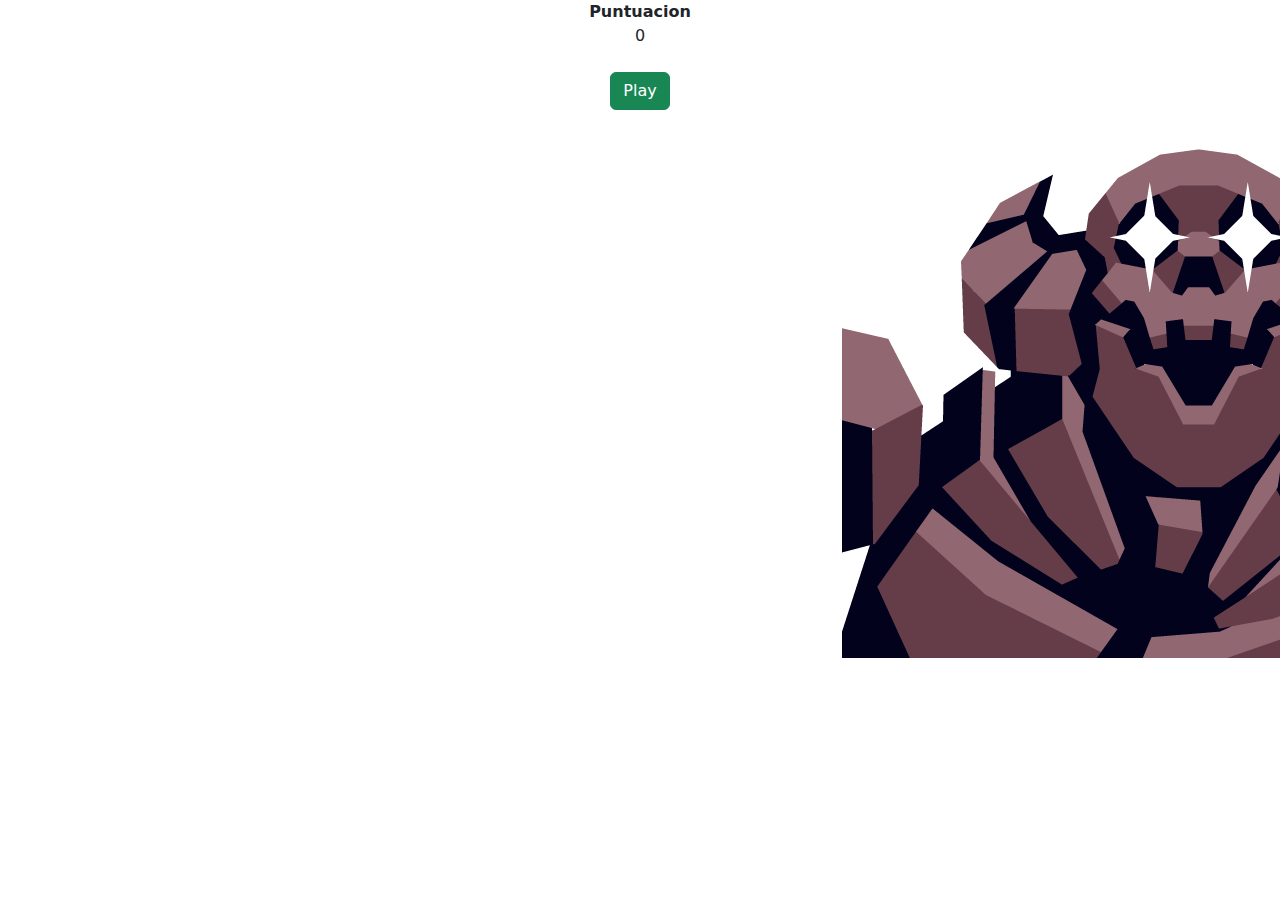
<file: a_escala.html>
<!DOCTYPE html>
<html lang="en">
<head>
    <meta charset="UTF-8">
    <meta name="viewport" content="width=device-width, initial-scale=1.0">
    <title>Document</title>
    <link rel="stylesheet" href="css/bootstrap.min.css">
    <link rel="stylesheet" href="https://cdn.jsdelivr.net/npm/bootstrap-icons@1.11.3/font/bootstrap-icons.min.css">
    <script src="javascript/jquery-3.7.1.min.js"></script>
    <link rel="stylesheet" href="niveles/css/a_escala.css">
    <script src="niveles/scripts/a_escala.js"></script>

</head>
<body class="reg_registro ">
    
    <center>
<section id="infoCancion ">
<b>Puntuacion</b>

<div id="puntitos">0</div><br>
</section>

<!-- Aqui se empieza el nivel.OSMEL ACUERDATE DE PONER QUE EL BOTON DESAPAREZCA! -->
<div class="empezar">


    <audio id="audioCancion">

    </audio>
    
    <button class="btn btn-success" id="btnStart" onclick="playAudio()" >Play</button>
    <!-- debug -->
  <div class="visually-hidden"><span id="minutes"></span>:<span id="seconds"></span></div> 
</div>

<center>
<section id="juego">
<div class="container">
    <div class="row  text-center">
        <div class="col-6 offset-2  ">

            <div id="animacionJuego">
               
            </div>
        </div>
        <div class="col-3  " id="coljuego"> 

            <div class="bienomal"> <img class="ecsitono"  src="img/helltaker-success.gif" srcset="">
            </div>
            <div class="animacion"></div>
        </div>
        




    </div>
</div>

<p id="demoAlerta"></p>
</section>


<script src="css/bootstrap.bundle.min.js"></script>
</body>
</html>
</file>
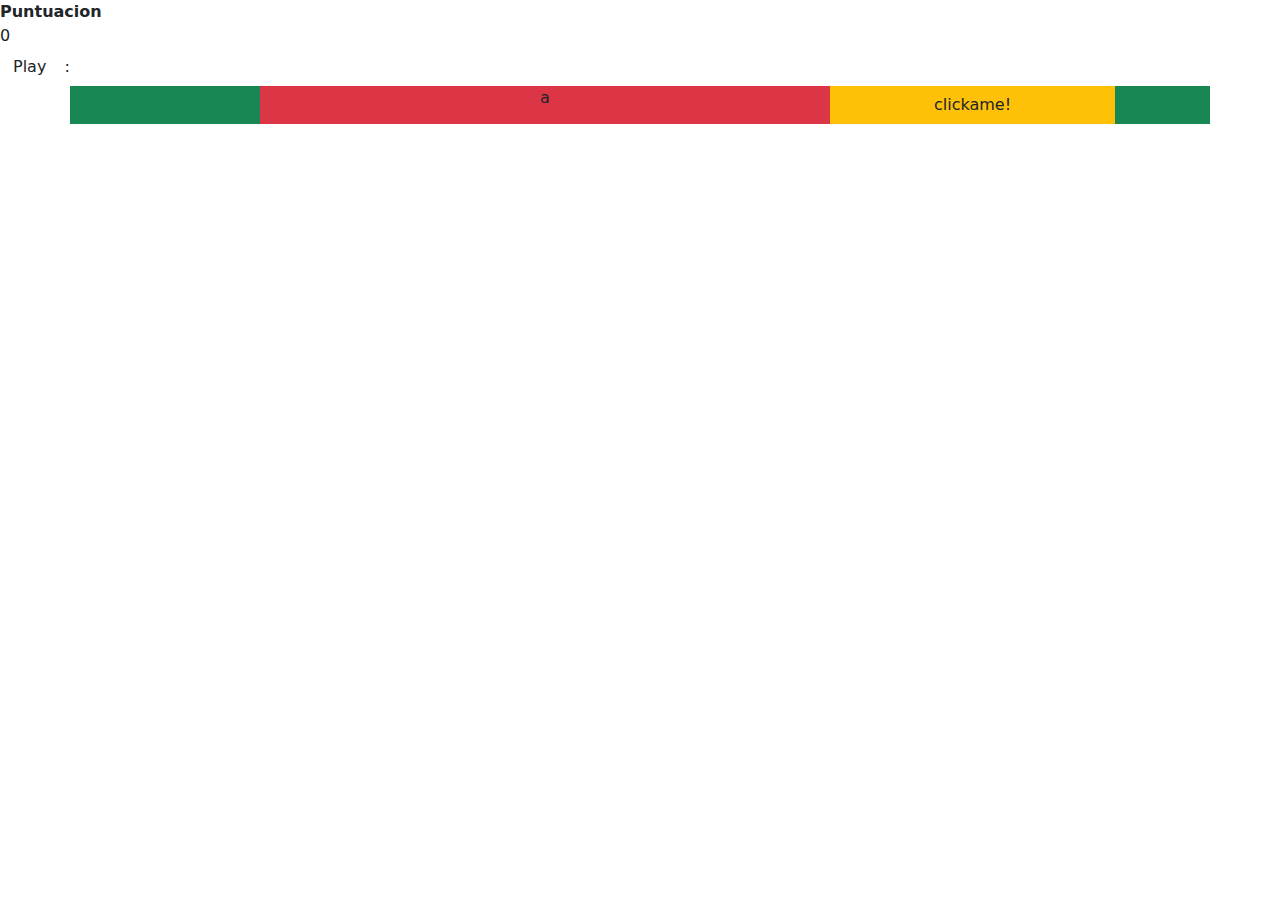
<file: fase_pruebas.html>
<!DOCTYPE html>
<html lang="en">
<head>
    <meta charset="UTF-8">
    <meta name="viewport" content="width=device-width, initial-scale=1.0">
    <title>Document</title>
    <link rel="stylesheet" href="css/bootstrap.min.css">
    <link rel="stylesheet" href="https://cdn.jsdelivr.net/npm/bootstrap-icons@1.11.3/font/bootstrap-icons.min.css">
    <script src="javascript/jquery-3.7.1.min.js"></script>
    <link rel="stylesheet" href="css/estilo.css">
    <script src="scriptNivel.js"></script>

</head>
<body>
    

<section id="infoCancion ">
<b>Puntuacion</b>

<div id="puntitos">0</div>
</section>

<!-- Aqui se empieza el nivel.OSMEL ACUERDATE DE PONER QUE EL BOTON DESAPAREZCA! -->
<div class="empezar">


    <audio id="audioCancion">
        <!-- Se declara aqui el audio -->
        <!-- <source src="audio/aEscala.mp3" type="audio/mpeg"> -->
    </audio>
    
    <button class="btn" id="btnStart" onclick="playAudio()" >Play</button>
    <!-- debug -->
    <span id="minutes"></span>:<span id="seconds"></span>
</div>


<section id="juego">
<div class="container">
    <div class="row bg-success text-center">
        <div class="col-6 offset-2 bg-danger ">
            <!-- <div><img src="img/feverrr.gif" class="fever"></div> -->
            a</div>
        <div class="col-3 bg-warning"> <button  class="btn" id="bton-1"  onclick="pulsaBoton()">clickame!</button></div>
        <!-- <div class="col-3 bg-warning"> <button  class="btn bg-success " id="bton-1"  onclick=" dametiempos()">tiempo!</button></div> -->

        <div id="tiempotabla">
            <table>
                <tr id="metemeaqui">

                </tr>
            </table>
        </div>




    </div>
</div>


</section>


<script src="css/bootstrap.bundle.min.js"></script>
</body>
</html>
</file>
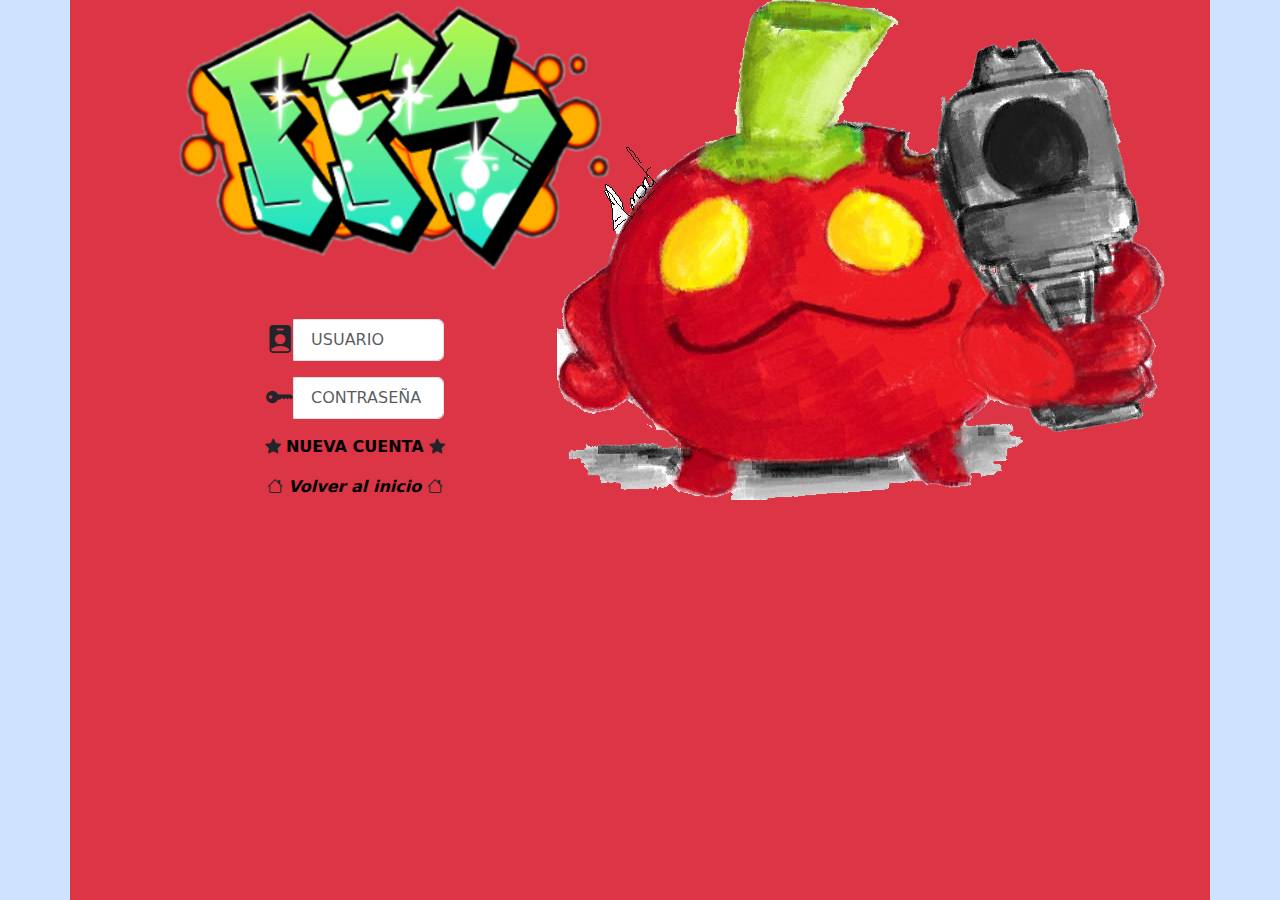
<file: registro.html>
<!DOCTYPE html>
<html lang="en">

<head>
    <meta charset="UTF-8">
    <meta name="viewport" content="width=device-width, initial-scale=1.0">
    <title>Document</title>
    <link rel="stylesheet" href="css/bootstrap.min.css">
    <link rel="stylesheet" href="https://cdn.jsdelivr.net/npm/bootstrap-icons@1.11.3/font/bootstrap-icons.min.css">
    <link rel="stylesheet" href="css/estilo.css">
</head>

<body>
    <section>
        <nav class="reg_registro bg-primary-subtle vh-100 ">

<div class="container bg-danger vh-100">
    <div class="row ">
        <div class="inputs col-4 offset-1">
            <div class="formulario ">
                <img src="img/FFSlogo.png" alt="" srcset="">
                <div class="input-group mb-3 w-50 m-auto pt-5">
                    <i class="bi bi-person-badge-fill fs-3"></i>
                    <input type="text" class="form-control" placeholder=" USUARIO" aria-label="usrnm"
                        aria-describedby="basic-addon1">
                </div>
                <div class="input-group mb-3 w-50 m-auto fs-3">
                    <i class="bi bi-key-fill"></i>
                    <input type="text" class="form-control" placeholder=" CONTRASEÑA" aria-label="passwd"
                        aria-describedby="basic-addon1">
                </div>
                <p class="text-center"><i class="bi bi-star-fill "></i> <a href="registro.html">NUEVA CUENTA </a><i class="bi bi-star-fill "></i></p>
            </div>
            <p class="text-center fst-italic"><i class="bi bi-house"></i> <a href="index.html">Volver al inicio </a><i class="bi bi-house"></i></p>
        </div>
        <div class="col-4 ">
            <img src="img/bumbumbum.png" alt="" srcset="">
        </div>
    </div>
</div>

            




        </nav>
    </section>











    <script src="css/bootstrap.bundle.min.js"></script>
</body>

</html>
</file>
<file: niveles/css/a_escala.css>
/* 
imagenes */
/* -------------------------------------------- */
.fever{
    margin-left: 0;
    width: 50%;
}


/* botones */
/*------------------------------------------- */
.dale{ background-color: greenyellow;
font-weight: bolder;
}
.dale:hover{ background-color: greenyellow;}

.noDale{ background-color:red ;}
</file>
<file: css/estilo.css>
.index_hiro{
    width: 100%;
    height: 100vh;
    background-image: url("/img/index_Holly.png");
    background-position: center;
    position: relative;


}

.subcajitaIndex *{
    font-weight: bold;
    color: black;
    text-decoration: none;
}
.honk{
    position: absolute;
    height: 30%;
}

.inputs a{
    font-weight: bold;
    color: black;
    text-decoration: none;
}

.tituloCancion{  box-shadow: 0px 0px 5px 0px rgba(0,0,0,0.75);
border-radius: 5px;}

/* Degradados */
.degradado-azul1 {
    background: linear-gradient(rgba(132,156,217,255),rgba(086,102,171,255));
}  
.degradado-azul2 {
    background: linear-gradient(rgba(086,102,171,255),rgba(132,156,217,255));

}  
.degradado-azulCentral {
    background: linear-gradient(rgba(132,156,217,255),rgba(106,209,255),rgba(132,156,217,255));
} 
.degradadoOpcionesLat{
    background :  radial-gradient(rgb(228, 228, 240),rgba(74, 121, 241, 0.555));
    border: 1px  silver solid ;
    border-radius: 5px;
    margin: 2px 10px ;
    padding: 10px;
}
.degradadoOpcionesLat:hover{
    background : rgb(201, 222, 247) ;
    border: 1px  black solid ;

}


/* Redondeos */
.roundEsquina1{
    border-radius: 15px 0px 0px 0px;
}
.roundEsquina2{
    border-radius: 0px 15px 0px 0px;
}
.roundEsquina3{
    border-radius: 0px 0px 15px 0px;
}
.roundEsquina4{
    border-radius: 0px 0px 0px 15px;
}


/* Scrolls */
#containerScroll{
    margin: 0px 10px;
    padding: 0px 10px;
    border: 1px solid black;
    border-radius: 5px;
    overflow: hidden;

}
#textoScroll{
    /* animation properties */

    transform: translateX(100%);
    animation: scroll-texto-menu 15s linear infinite;
}
@keyframes scroll-texto-menu {
    from {
    transform: translateX(100%);
    }
    to {
    transform: translateX(-100%);
    }

}

/* -------------------------------------------- */
.fever{
    margin-left: 0;
    width: 50%;
}


/*------------------------------------------- */
.dale{ background-color: greenyellow;
font-weight: bolder;
}
.dale:hover{ background-color: greenyellow;}

.noDale{ background-color:red ;}
</file>
